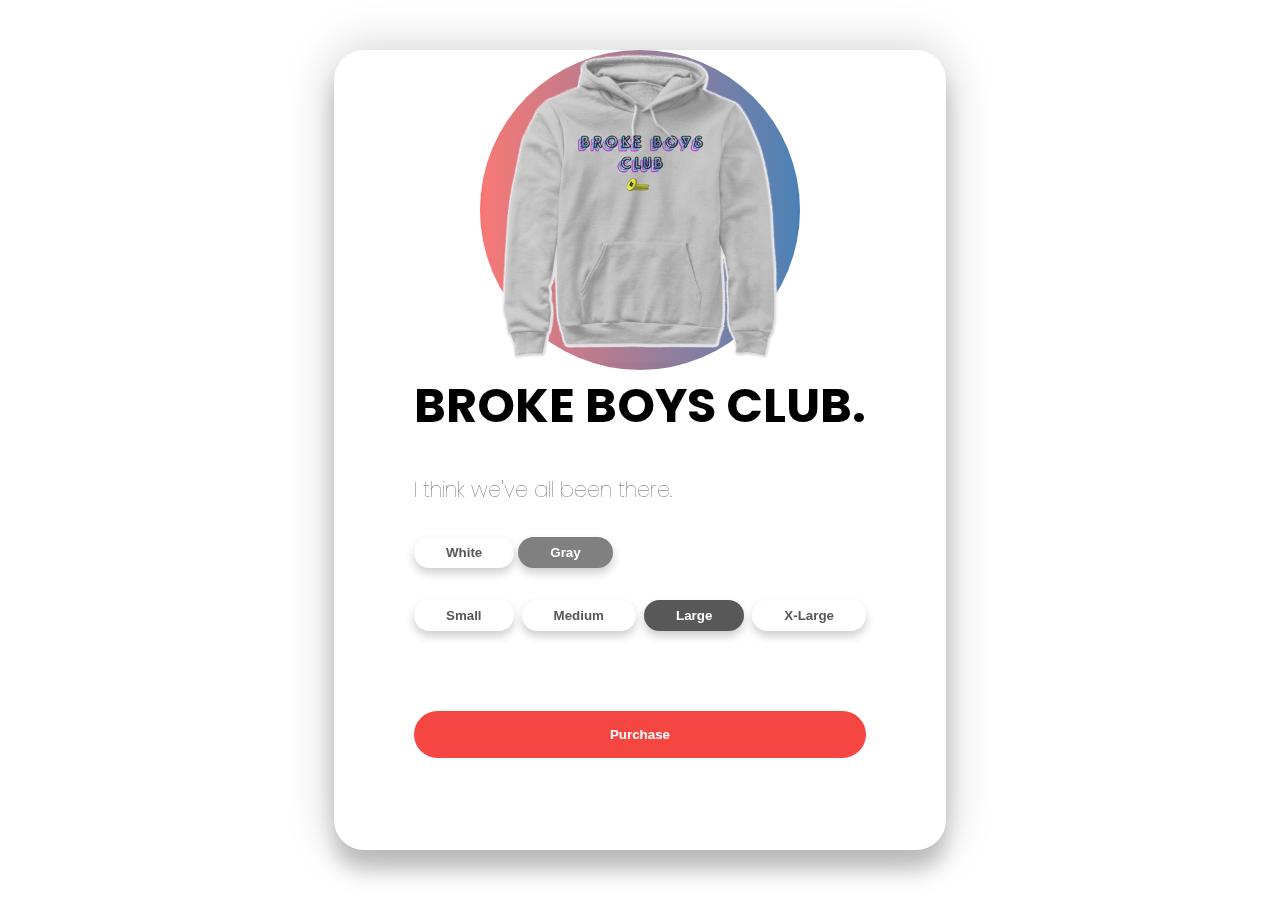
<file: sales/sales.html>
<!DOCTYPE html>
<html lang="en">
<head>
    <meta charset="UTF-8">
    <meta name="viewport" content="width=device-width, initial-scale=1.0">
    <link rel="shortcut icon" href="r/favicon.ico">
    <title>Retrospective Apparel</title>
    <link href="https://fonts.googleapis.com/css2?family=Poppins:wght@400;500&display=swap" rel="stylesheet">
    <link rel="stylesheet" href="./salesstyle.css">
</head>
<div class="content">
    <div class="container">
        <div class="card">
            <div class="sweater">
                <div class="circle"></div>
                <img src="bbcpic.png" alt="sweater">
            </div>
            <div class="info">
                <h1 class="title">BROKE BOYS CLUB.</h1>
                <h3>I think we've all been there.</h3>
                <div class="colors">
                    <button> White </button>
                    <button class="grey"> Gray </button>
                </div>
                <div class="sizes">
                    <button>Small</button>
                    <button>Medium</button>
                    <button class="active">Large</button>
                    <button>X-Large</button>
                </div>
                <div class="purchase">
                    <button>Purchase</button>
                </div>
            </div>
        </div>
    </div>
</div>
    <script src="./salesjs.js"></script>
</body>
</html>
</file>
<file: sales/salesstyle.css>
* {
    margin: 0;
    padding: 0;
    box-sizing: border-box;
}
nav{
    display: flex;
    justify-content: space-between;
    align-items: center;
    min-height: 5vh;
    font-family: 'Poppins', sans-serif;
    background-color: gray;
}
.logo {
    color: lightgray;
    text-transform: uppercase;
    letter-spacing: 5px;
    font-size: 22px;
    margin-left: 5rem;

}
.nav-links {
    display: flex;
    justify-content: space-around;
    width: 25%;
    z-index: 1;
}
.nav-links li{
    list-style: none;
    z-index: 1;
}
.nav-links a{
    color: lightgray;
    text-decoration: none;
    letter-spacing: 3px;
    font-weight: bold;
    font-size: auto;
    z-index: 1;


}
.burger{
    display: none;
}
.burger div{
    width: 30px;
    height: 3px;
    margin: 5px;
    background-color: lightgray;
    transition: all 0.3s ease;
}
@media screen and (max-width:768px){
    body{
        overflow-x: hidden;
    }
   .nav-links{
       position: absolute;
       right: 0px;
       height: 92vh;
       top: 4.5vh;
       background-color: gray;
       display: flex;
       flex-direction: column;
       align-items: center;
       width: 22%;
       transform: translateX(100%);
       transition: transform 0.25s ease-in;

   }
   .logo h4{
       align-content: center;
   }
   .nav-links li{
       opacity: 0;
   }
   .burger{
       display: block;
   }
}

.nav-active {
    transform: translateX(0%);
}

@keyframes navLinkFade{
    from{
opacity: 0;
transform: translateX(50px)
    }
    to{
opacity: 1;
transform: translateX(0px);
    }
}
 .content { 
     font-family: "poppins", sans-serif;
     min-height: 100vh;
     display: flex;
     align-items: center;
     justify-content: center;
     perspective: 1000px;
     
 }
 .container {
     width: 50%;
     display: flex;
     justify-content: center;
     align-content: center;
 }
.card {
    transform-style: preserve-3d;
    min-height: 50rem;
    height: 35rem;
    border-radius: 30px;
    padding: 0rem 5rem;
    box-shadow: 0 20px 20px rgba(0,0,0, 0.2), 0px 0px 50px rgba(0,0,0, 0.2);
}
.circle {
  width: 20rem;
  height: 20rem;
  background: linear-gradient(
    to right,
    rgba(245, 70, 66, 0.75),
    rgba(8, 83, 156, 0.75)
  );
  position: absolute;
  border-radius: 50%;
  z-index: 1;
}
.sweater {
    display: flex;
    align-content: center;
    justify-content: center;
    z-index: 2;

}
.sweater img{
width: 20rem;
z-index: 2;
transition: all 0.75s ease-out;
}
.info h1{
    font-size: 3rem;
    transition: all 0.75s ease-out;
}
.info h3 {
    font-size: 1.3rem;
    padding: 2rem 0rem;
    color: #585858;
    font-weight: lighter;
    transition: all 0.75s ease-out;
}
.colors {
    transition: all 0.75s ease-out;
}
.colors button{
    margin-bottom: 2rem;
    padding: 0.5rem 2rem;
    background:none;
    border: none;
    box-shadow: 0px 5px 10px rgba(0, 0, 0, 0.2);
    border-radius: 30px;
    cursor: pointer;
    font-weight: bold;
    color: #585858;
}
button.grey {
    background-color: gray;
    color: white;
}
.sizes{
    display: flex;
    justify-content: space-between;
    transition: all 0.75s ease-out;

}
.sizes button{
    padding: 0.5rem 2rem;
    background:none;
    border: none;
    box-shadow: 0px 5px 10px rgba(0, 0, 0, 0.2);
    border-radius: 30px;
    cursor: pointer;
    font-weight: bold;
    color: #585858;
    transition: all 0.75s ease-out;
}
button.active{
background: #585858;
color: white;
}
.purchase{
    margin-top: 5rem;
    transition: all 0.75s ease-out;
}
.purchase button{
    width:100%;
    padding: 1rem 0rem;
    background: #f54642;
    border: none;
    color: white;
    cursor: pointer;
    border-radius: 30px;
    font-weight: bolder;
}
</file>
